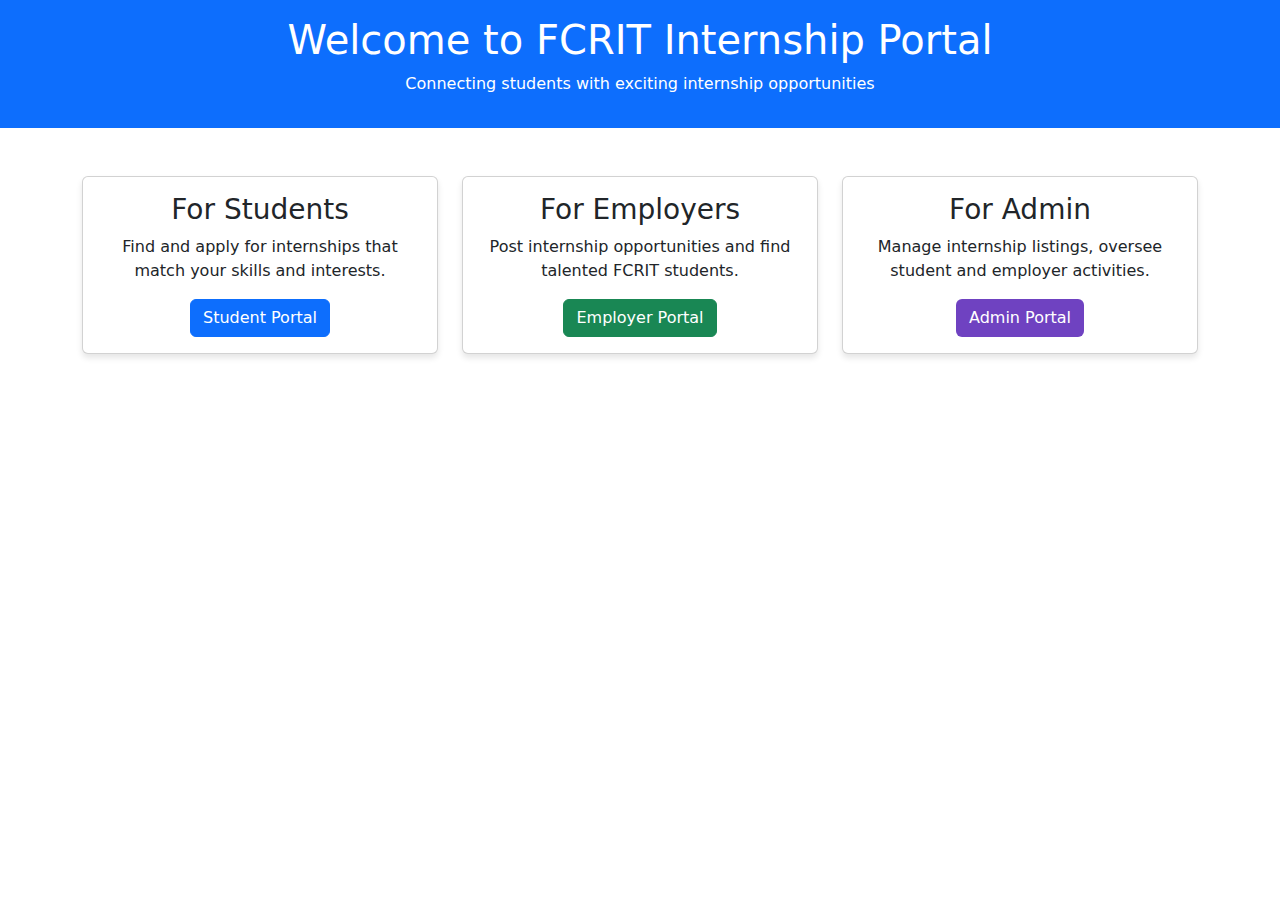
<file: index.html>
<!DOCTYPE html>
<html lang="en">
<head>
  <meta charset="UTF-8">
  <meta name="viewport" content="width=device-width, initial-scale=1.0">
  <title>FCRIT Internship Portal</title>
  <link rel="stylesheet" href="styles.css">
  <link href="https://cdn.jsdelivr.net/npm/bootstrap@5.3.0-alpha1/dist/css/bootstrap.min.css" rel="stylesheet">
</head>
<body>
  <header class="bg-primary text-white text-center py-3">
    <h1>Welcome to FCRIT Internship Portal</h1>
    <p>Connecting students with exciting internship opportunities</p>
  </header>

  <main class="container my-5">
    <div class="row">
      <div class="col-md-4">
        <div class="card text-center">
          <div class="card-body">
            <h3>For Students</h3>
            <p>Find and apply for internships that match your skills and interests.</p>
            <a href="student_portal.html" class="btn btn-primary">Student Portal</a>
          </div>
        </div>
      </div>
      <div class="col-md-4">
        <div class="card text-center">
          <div class="card-body">
            <h3>For Employers</h3>
            <p>Post internship opportunities and find talented FCRIT students.</p>
            <button class="btn btn-success">Employer Portal</button>
          </div>
        </div>
      </div>
      <div class="col-md-4">
        <div class="card text-center">
          <div class="card-body">
            <h3>For Admin</h3>
            <p>Manage internship listings, oversee student and employer activities.</p>
            <button class="btn btn-purple" style="background-color: #6f42c1; color: white;">Admin Portal</button>
          </div>
        </div>
      </div>
    </div>
  </main>
</body>
</html>
</file>
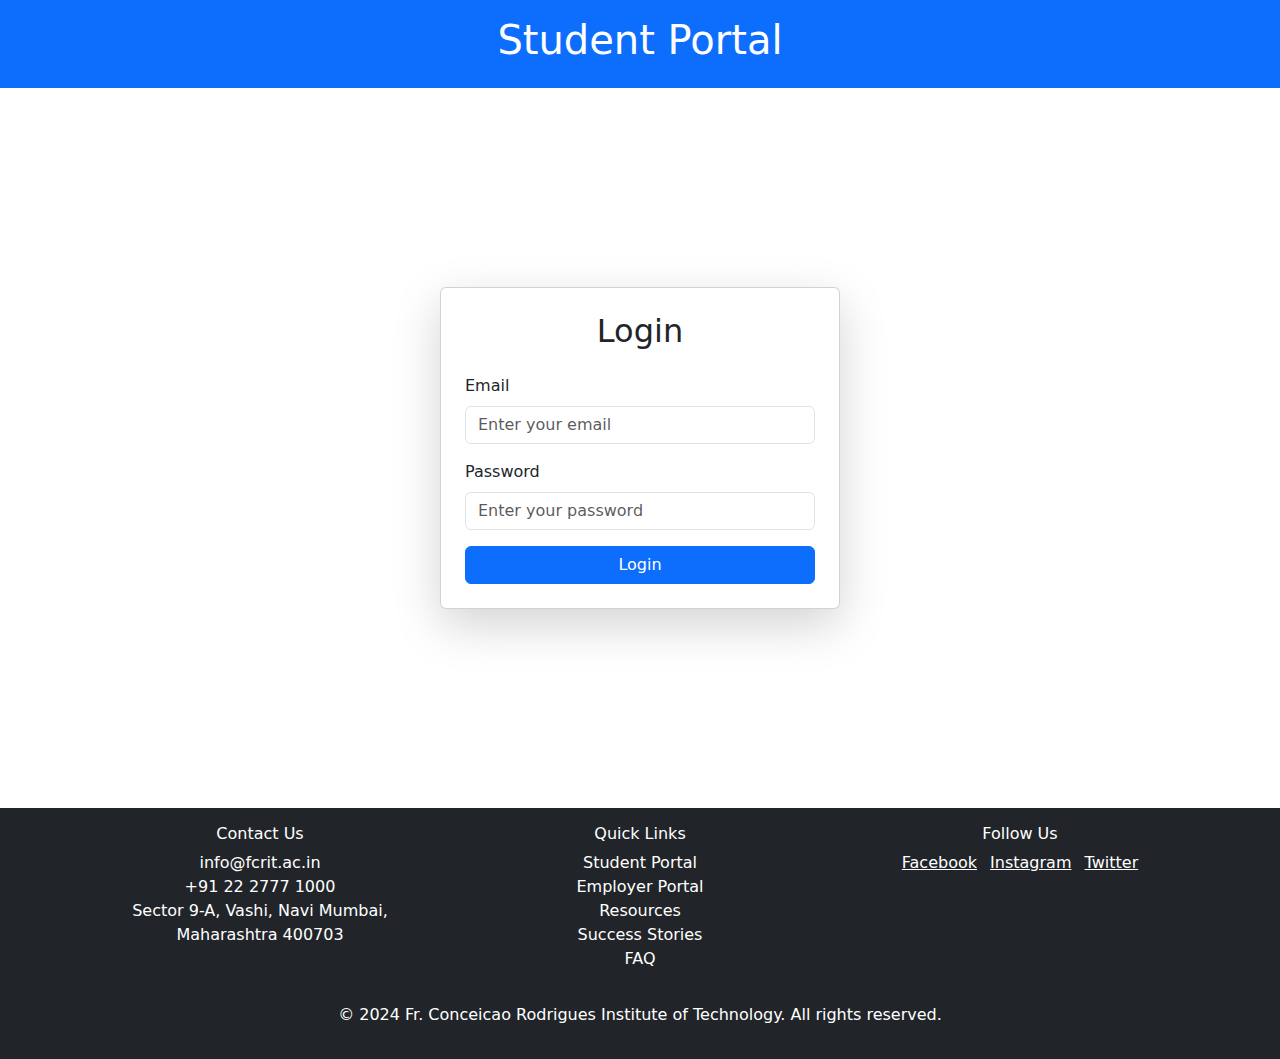
<file: student_portal.html>
<!DOCTYPE html>
<html lang="en">
<head>
  <meta charset="UTF-8">
  <meta name="viewport" content="width=device-width, initial-scale=1.0">
  <title>Student Login</title>
  <link rel="stylesheet" href="styles.css">
  <link href="https://cdn.jsdelivr.net/npm/bootstrap@5.3.0-alpha1/dist/css/bootstrap.min.css" rel="stylesheet">
</head>
<body>
  <header class="bg-primary text-white text-center py-3">
    <h1>Student Portal</h1>
  </header>

  <main class="container d-flex justify-content-center align-items-center" style="min-height: 80vh;">
    <div class="card p-4 shadow-lg" style="width: 100%; max-width: 400px;">
      <h2 class="text-center mb-4">Login</h2>
      <form>
        <div class="mb-3">
          <label for="email" class="form-label">Email</label>
          <input type="email" class="form-control" id="email" placeholder="Enter your email">
        </div>
        <div class="mb-3">
          <label for="password" class="form-label">Password</label>
          <input type="password" class="form-control" id="password" placeholder="Enter your password">
        </div>
        <button type="submit" class="btn btn-primary w-100">Login</button>
      </form>
    </div>
  </main>

  <footer class="bg-dark text-white text-center py-3">
    <div class="container">
      <div class="row">
        <div class="col-md-4">
          <h6>Contact Us</h6>
          <p>info@fcrit.ac.in<br>+91 22 2777 1000<br>Sector 9-A, Vashi, Navi Mumbai, Maharashtra 400703</p>
        </div>
        <div class="col-md-4">
          <h6>Quick Links</h6>
          <ul class="list-unstyled">
            <li><a href="index.html" class="text-white text-decoration-none">Student Portal</a></li>
            <li><a href="#" class="text-white text-decoration-none">Employer Portal</a></li>
            <li><a href="#" class="text-white text-decoration-none">Resources</a></li>
            <li><a href="#" class="text-white text-decoration-none">Success Stories</a></li>
            <li><a href="#" class="text-white text-decoration-none">FAQ</a></li>
          </ul>
        </div>
        <div class="col-md-4">
          <h6>Follow Us</h6>
          <a href="#" class="text-white me-2">Facebook</a>
          <a href="#" class="text-white me-2">Instagram</a>
          <a href="#" class="text-white">Twitter</a>
        </div>
      </div>
      <p class="mt-3">&copy; 2024 Fr. Conceicao Rodrigues Institute of Technology. All rights reserved.</p>
    </div>
  </footer>
</body>
</html>
</file>
<file: styles.css>
body {
    font-family: Arial, sans-serif;
    margin: 0;
    padding: 0;
  }
  
  header {
    background-color: #007bff;
    color: white;
  }
  
  footer {
    background-color: #343a40;
    color: white;
  }
  
  footer a {
    color: #17a2b8;
  }
  
  .card {
    box-shadow: 0 4px 6px rgba(0, 0, 0, 0.1);
    border: none;
    border-radius: 8px;
    overflow: hidden;
  }
  
  .card:hover {
    transform: scale(1.02);
    transition: transform 0.2s;
  }
  
  .card-body {
    padding: 20px;
  }
  
  .btn-purple {
    background-color: #6f42c1;
    color: white;
  }
  
  .btn-purple:hover {
    background-color: #5a32a3;
  }
</file>
